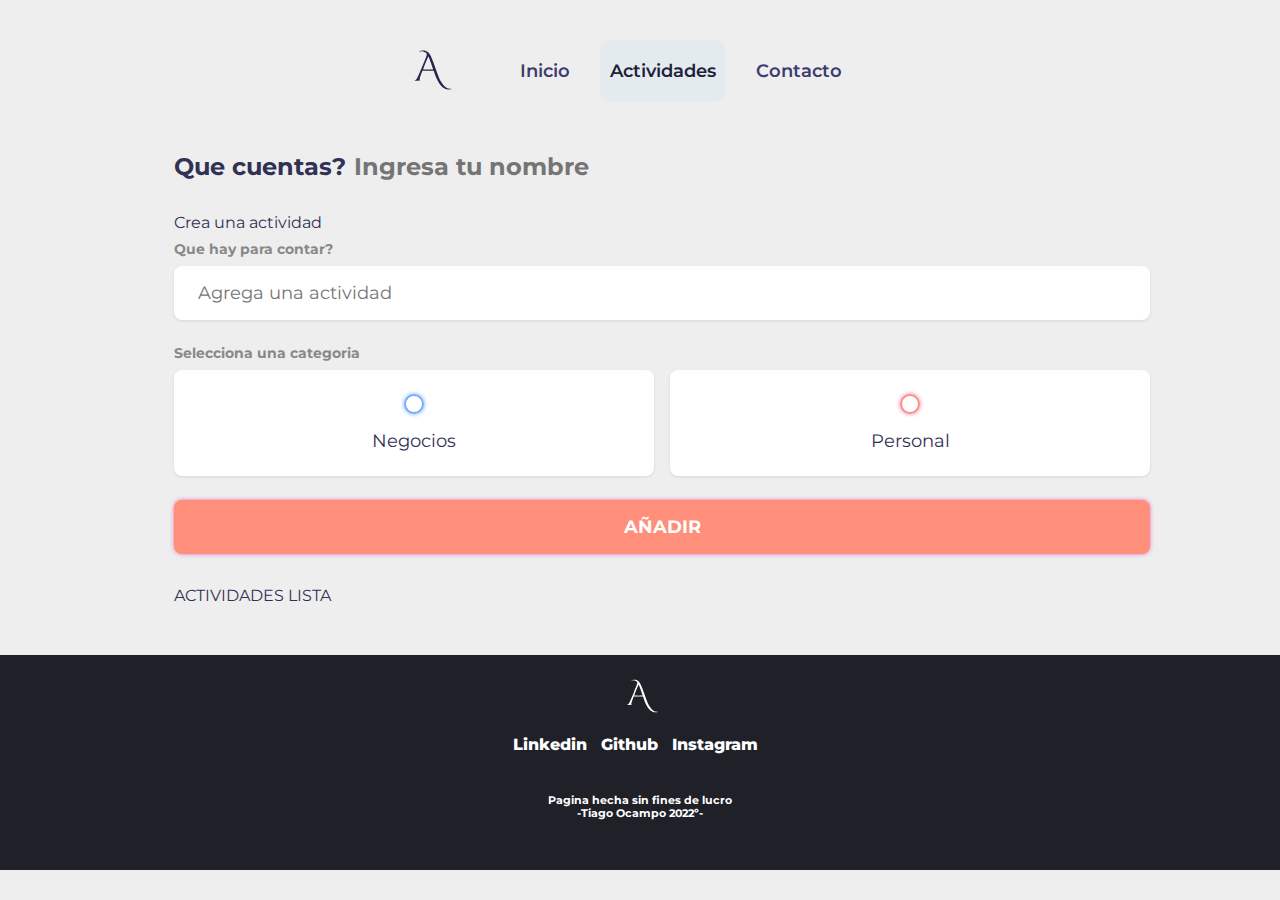
<file: task.html>
<!DOCTYPE html>
<html lang="en">
<head>
	<meta charset="UTF-8" />
	<meta http-equiv="X-UA-Compatible" content="IE=edge" />
	<meta name="viewport" content="width=device-width, initial-scale=1.0" />
	<title>App de notas</title>
	<!-- SEO Y METAS  -->
    <meta name="description" content="Hola soy Tiago Ocampo un desarrolador web y este es mi portafolio donde puedes averiguar y contactar conmigo.">
    <meta name="keywords" content="desarrolador web,programador,webdev">
    <meta property=”og:type” content=”website” />
    <meta property="og:description" content="Mi portafolio donde puedes contactarme y hacer un proyecto juntos!">
	<!-- CSS Import -->
	<link rel="stylesheet" href="css/notes.css" />
	<link rel="stylesheet" href="css/nav.css">
	<link rel="stylesheet" href="css/index.css">
	<!-- End of CSS Import -->
	<!-- Fonts -->
	<link rel="preconnect" href="https://fonts.googleapis.com">
	<link rel="preconnect" href="https://fonts.gstatic.com" crossorigin>
	<link href="https://fonts.googleapis.com/css2?family=Fira+Sans:ital,wght@0,400;0,700;0,900;1,400&family=Montserrat:ital,wght@0,400;0,700;0,900;1,400&display=swap" rel="stylesheet">
	<!-- End of Fonts -->
</head>
<body>	
	<!-- NAVBAR  -->
	<nav class="navbar">
		<ul>
			<li>
				<a href="">
				<svg viewBox="0 0 156 150" focusable="false" class="chakra-icon css-1sb3np2"><path fill="#26264e" d="M54.5 28.1c-5.8 1.4-6.4 2.7-.7 1.6 4.3-.9 5.5-.7 9.6 1.2 9 4.4 9.2 2.9-4.7 36.2-15 35.6-15 35.7-19 37.4-3 1.4-2.7 1.4 5.8 1.4 6.6 0 8.5-.2 7.3-1-2.6-1.5-2.2-4.5 1.8-15.3l3.7-9.6h29.2l3 8.7c8.7 26.1 21.6 40.4 36 40.2 6.8-.1 10.8-1.7 4.5-1.9-8.7-.1-16-5.4-23.3-17.1-4.6-7.2-7.1-13.2-16.8-40.6-9.1-25.7-12.7-33.2-17.8-37.4-5.6-4.6-10.7-5.6-18.6-3.8zm25.9 31.2C83.5 68 86 75.5 86 76c0 .6-5.5 1-13.1 1-12.1 0-13.1-.1-12.5-1.8 6.9-18.4 13.1-33.1 13.7-32.5.4.4 3.2 7.9 6.3 16.6z"></path></svg>
				</a>
			</li>
		</ul>
		<ul>
			<li><a href="index.html">Inicio</a></li>
			<li class="active"><a href="task.html">Actividades</a></li>
			<li><a href="contact.html">Contacto</a></li>
		</ul>
	</nav>
	<!-- END NAVBAR  -->

	<!-- App Wrapper -->
	<main class="app">
		<!-- Greeting -->
		<section class="greeting">
			<h2 class="title">
				Que cuentas? <input type="text" id="name" placeholder="Ingresa tu nombre" />
			</h2>
		</section>
		<!-- End of Greeting -->
		
		<!-- New Todo -->
		<section class="create-todo">
			<h3>Crea una actividad</h3>
			<form id="new-todo-form">
				<h4>Que hay para contar?</h4>
				<input 
					type="text" 
					placeholder="Agrega una actividad"
					name="content"
					id="content" />
				
				<h4>Selecciona una categoria</h4>
				<div class="options">
					<label>
						<input type="radio" name="category" id="category1" value="business" /> 
						<span class="bubble business"></span>
						<div>Negocios</div>
					</label>
					<label>
						<input type="radio" name="category" id="category2" value="personal" />
						<span class="bubble personal"></span>
						<div>Personal</div>
					</label>
				</div>

				<input type="submit" value="Añadir" />
			</form>
		</section>
		<!-- End of New Todo -->

		<!-- Todo List -->
		<section class="todo-list">
			<h3>ACTIVIDADES LISTA</h3>
			<div class="list" id="todo-list"></div>
		</section>
		<!-- End of Todo List -->

	</main>
	<!-- End of App Wrapper -->

	<!-- FOOTER INIT -->
    <footer class="footer">
        <a href="index.html">
            <svg viewBox="0 0 156 150" focusable="false" class="chakra-icon css-1sb3np2"><path fill="#fff" d="M54.5 28.1c-5.8 1.4-6.4 2.7-.7 1.6 4.3-.9 5.5-.7 9.6 1.2 9 4.4 9.2 2.9-4.7 36.2-15 35.6-15 35.7-19 37.4-3 1.4-2.7 1.4 5.8 1.4 6.6 0 8.5-.2 7.3-1-2.6-1.5-2.2-4.5 1.8-15.3l3.7-9.6h29.2l3 8.7c8.7 26.1 21.6 40.4 36 40.2 6.8-.1 10.8-1.7 4.5-1.9-8.7-.1-16-5.4-23.3-17.1-4.6-7.2-7.1-13.2-16.8-40.6-9.1-25.7-12.7-33.2-17.8-37.4-5.6-4.6-10.7-5.6-18.6-3.8zm25.9 31.2C83.5 68 86 75.5 86 76c0 .6-5.5 1-13.1 1-12.1 0-13.1-.1-12.5-1.8 6.9-18.4 13.1-33.1 13.7-32.5.4.4 3.2 7.9 6.3 16.6z"></path></svg>
        </a>
        <li>
            <a target="_blank" href="https://www.linkedin.com/in/tiago-ocampo-ferreira-884658255/">Linkedin</a>
        </li>
        <li>
            <a target="_blank" href="https://github.com/tiagoOcampodev">Github</a>
        </li>
        <li>
            <a target="_blank" href="https://www.instagram.com/tiago0campo/">Instagram</a>
        </li>
        <h6>Pagina hecha sin fines de lucro <br> -Tiago Ocampo 2022º-</h6>
    </footer>
    <!-- FOOTER END  -->
	
	<!-- JS Import -->
	<script src="js/notes.js"></script>
	<!-- End of JS Import -->
</body>
</html>
</file>
<file: css/notes.css>
/* Variables */
:root {
	--primary: #ff8f7b;
	--business: #74acff;
	--personal: var(--primary);
	--light: #EEE;
	--grey: #888;
	--dark: #313154;
	--danger: #ff5b57;

	--shadow: 0 1px 3px rgba(0, 0, 0, 0.1);

	--business-glow: 0px 0px 4px rgba(58, 130, 238, 0.75);
	--personal-glow: 0px 0px 4px rgba(234, 64, 164, 0.75);
}
/* End of Variables */

/* Resets */
* {
	margin: 0;
	padding: 0;
	list-style: none;
	text-decoration: none;
	box-sizing: border-box;
	font-family: 'montserrat', sans-serif;
}

input:not([type="radio"]):not([type="checkbox"]), button {
	appearance: none;
	border: none;
	outline: none;
	background: none;
	cursor: initial;
}
/* End of Resets */

body {
	background: var(--light);
	color: var(--dark);
}

section {
	margin-top: 2rem;
	margin-bottom: 2rem;
	padding-left: 1.5rem;
	padding-right: 1.5rem;
	width: 100%;
}

h3 {
	color: var(--dark);
	font-size: 1rem;
	font-weight: 400;
	margin-bottom: 0.5rem;
}

h4 {
	color: var(--grey);
	font-size: 0.875rem;
	font-weight: 700;
	margin-bottom: 0.5rem;
}

.greeting .title {
	display: flex;
}

.greeting .title input {
	margin-left: 0.5rem;
	flex: 1 1 0%;
	min-width: 0;
}

.greeting .title, 
.greeting .title input {
	color: var(--dark);
	font-size: 1.5rem;
	font-weight: 700;
}

.create-todo input[type="text"] {
	display: block;
	width: 100%;
	font-size: 1.125rem;
	padding: 1rem 1.5rem;
	color: var(--dark);
	background-color: #FFF;
	border-radius: 0.5rem;
	box-shadow: var(--shadow);
	margin-bottom: 1.5rem;
}

.create-todo .options {
	display: grid;
	grid-template-columns: repeat(2, 1fr);
	grid-gap: 1rem;
	margin-bottom: 1.5rem;
}

.create-todo .options label {
	display: flex;
	flex-direction: column;
	align-items: center;
	justify-content: center;
	background-color: #FFF;
	padding: 1.5rem;
	box-shadow: var(--shadow);
	border-radius: 0.5rem;
	cursor: pointer;
}

input[type="radio"],
input[type="checkbox"] {
	display: none;
}

.bubble {
	display: flex;
	align-items: center;
	justify-content: center;
	width: 20px;
	height: 20px;
	border-radius: 999px;
	border: 2px solid var(--business);
	box-shadow: var(--business-glow);
}

.bubble.personal {
	border-color: var(--personal);
	box-shadow: var(--personal-glow);
}

.bubble::after {
	content: '';
	display: block;
	opacity: 0;
	width: 0px;
	height: 0px;
	background-color: var(--business);
	box-shadow: var(--business-glow);
	border-radius: 999px;
	transition: 0.2s ease-in-out;
}

.bubble.personal::after {
	background-color: var(--personal);
	box-shadow: var(--personal-glow);
}

input:checked ~ .bubble::after {
	width: 10px;
	height: 10px;
	opacity: 1;
}

.create-todo .options label div {
	color: var(--dark);
	font-size: 1.125rem;
	margin-top: 1rem;
}

.create-todo input[type="submit"] {
	display: block;
	width: 100%;
	font-size: 1.125rem;
	padding: 1rem 1.5rem;
	color: #FFF;
	font-weight: 700;
	text-transform: uppercase;
	background-color: var(--primary);
	box-shadow: var(--personal-glow);
	border-radius: 0.5rem;
	cursor: pointer;
	transition: 0.2s ease-out;
}

.create-todo input[type="submit"]:hover {
	opacity: 0.75;
}

.todo-list .list {
	margin: 1rem 0;
}

.todo-list .todo-item {
	display: flex;
	align-items: center;
	background-color: #FFF;
	padding: 1rem;
	border-radius: 0.5rem;
	box-shadow: var(--shadow);
	margin-bottom: 1rem;
}

.todo-item label {
	display: block;
	margin-right: 1rem;
	cursor: pointer;
}

.todo-item .todo-content {
	flex: 1 1 0%;
}

.todo-item .todo-content input {
	color: var(--dark);
	font-size: 1.125rem;
}

.todo-item .actions {
	display: flex;
	align-items: center;
}

.todo-item .actions button {
	display: block;
	padding: 0.5rem;
	border-radius: 0.25rem;
	color: #FFF;
	cursor: pointer;
	transition: 0.2s ease-in-out;
}

.todo-item .actions button:hover {
	opacity: 0.75;
}

.todo-item .actions .edit {
	margin-right: 0.5rem;
	background-color: var(--primary);
}

.todo-item .actions .delete {
	background-color: var(--danger);
}

.todo-item.done .todo-content input {
	text-decoration: line-through;
	color: var(--grey);
}
/*# sourceMappingURL=index.css.map */
</file>
<file: css/nav.css>
.navbar {
  margin: 40px 500px;
  display: flex;
}
.navbar ul {
  margin: 0px -100px;
}
.navbar ul:nth-child(2) {
  display: flex;
}
.navbar ul:nth-child(2) li {
  margin: 0px 10px;
  padding: 20px 10px;
  border-radius: 10px;
}
.navbar ul:nth-child(2) li a {
  color: #3c3c6e;
  font-size: 1.1em;
  font-weight: 600;
}
.navbar ul:nth-child(2) li.active {
  background-color: rgba(190, 228, 243, 0.2039215686);
}
.navbar ul:nth-child(2) li.active a {
  color: #21213b;
}
.navbar svg {
  width: 20%;
}/*# sourceMappingURL=nav.css.map */
</file>
<file: css/index.css>
main {
  width: 80%;
  margin: 50px 150px;
}
main .text {
  text-align: center;
}
main .text h1 {
  font-size: 3.5em;
  margin: 40px 0px;
  background: rgb(184, 63, 88);
  background: linear-gradient(90deg, rgb(184, 63, 88) 4%, rgb(190, 71, 92) 17%, rgb(255, 159, 132) 56%, rgb(189, 76, 175) 100%);
  font-weight: 800;
  -webkit-background-clip: text;
  -webkit-text-fill-color: transparent;
}
main .text p {
  text-align: start;
  font-size: 1.3em;
  color: #1B263B;
}
main .mainProyects h2 {
  font-size: 2.2em;
}
main .mainProyects .worksGrid {
  margin-top: 40px;
  display: grid;
  gap: 40px;
  grid-template-columns: repeat(2, 1fr);
}
main .mainProyects .worksGrid .work {
  display: block;
  box-shadow: 2px 2px 2px 2px rgba(0, 0, 0, 0.1);
  padding: 10px 5px;
  border-radius: 20px;
}
main .mainProyects .worksGrid .work h3 {
  display: inline-block;
  font-size: 1.5em;
  margin-right: 20px;
  margin-bottom: 30px;
}
main .mainProyects .worksGrid .work a i {
  color: #1B263B;
  font-size: 1.8em;
}
main .mainProyects .worksGrid .work p {
  font-size: 1.1em;
  width: 90%;
}

.footer {
  background-color: rgba(28, 29, 37, 0.9843137255);
  padding: 80px 0px 50px 0px;
  position: relative;
  text-align: center;
}
.footer svg {
  width: 50px;
  height: 50px;
  border-radius: 50%;
  position: absolute;
  top: -10px;
  left: 50%;
  transform: translate(-50%, 50%);
  cursor: pointer;
}
.footer li {
  display: inline;
  justify-content: center;
  align-items: center;
  position: relative;
  margin-right: 10px;
}
.footer li a {
  color: #fff;
  font-size: 1em;
  font-weight: 800;
}
.footer li a:hover {
  border-bottom: 1px solid #fff;
}
.footer h6 {
  margin-top: 40px;
  color: #fff;
}

.contenedor-padre {
  overflow: hidden;
  position: relative;
}

.contenedor {
  width: 100%;
  position: relative;
  display: grid;
  grid-template-columns: 1fr 1fr;
}
@-webkit-keyframes up {
  0% {
    top: -300px;
  }
  100% {
    top: 0px;
  }
}
@keyframes up {
  0% {
    top: -300px;
  }
  100% {
    top: 0px;
  }
}
.contenedor .about h3 {
  font-size: 8em;
  color: rgba(159, 160, 175, 0.3568627451);
  position: absolute;
  left: 10px;
  opacity: 0.8;
  top: 50px;
}
.contenedor .about-container {
  background-color: hsla(0deg, 0%, 95%, 0.97);
  width: 100%;
  border: 1px solid #000;
  padding: 25px;
  position: relative;
  -webkit-animation: up 0.4s;
          animation: up 0.4s;
}
.contenedor .about-container h6 {
  font-size: 1.5em;
  margin-top: 20px;
  text-align: center;
  color: rgba(65, 71, 100, 0.9843137255);
}
.contenedor .about-container .skills {
  width: 100%;
  display: grid;
  grid-template-columns: 1fr 1fr 1fr;
}
.contenedor .about-container .skills i {
  font-size: 40px;
  margin: 30px;
  z-index: 3;
  text-align: center;
}
.contenedor .about-container .skills i span {
  font-size: 0.4em;
  text-transform: uppercase;
  display: block;
  font-family: montserrat;
  color: #1f1f1f;
}
.contenedor .about-container .skills i:nth-child(1):hover {
  color: rgb(0, 162, 255);
}
.contenedor .about-container .skills i:nth-child(2):hover {
  color: orange;
}
.contenedor .about-container .skills i:nth-child(3):hover {
  color: orangered;
}
.contenedor .about-container .skills i:nth-child(4):hover {
  color: rgb(255, 0, 106);
}
.contenedor .about-container .skills i:nth-child(5):hover {
  color: rgb(0, 255, 85);
}
.contenedor .about-container .skills i:nth-child(6):hover {
  color: rgba(38, 41, 56, 0.9843137255);
}
.contenedor .about-container .about-content {
  margin-top: 15px;
}
.contenedor .about-container .about-content h4 {
  font-size: 25px;
  font-weight: 600;
  color: rgba(28, 29, 37, 0.9843137255);
}
.contenedor .about-container .about-content h5 {
  color: rgb(61, 90, 253);
  font-weight: 300;
  font-size: 18px;
  margin: 20px 0px;
}
.contenedor .about-container .about-content p {
  font-size: 18px;
  font-weight: 600;
  font-style: italic;
  color: rgba(28, 29, 37, 0.9843137255);
}
.contenedor .about-container .about-content span {
  color: orangered;
  font-weight: 800;
  font-size: 20px;
}
.contenedor .contact-container {
  background-color: rgba(28, 29, 37, 0.9843137255);
  height: 100%;
  width: 100%;
  color: #fff;
  padding: 20px;
  opacity: 1;
  z-index: 1;
  position: relative;
  -webkit-animation: up 0.4s;
          animation: up 0.4s;
}
.contenedor .contact-container .textfondo {
  color: rgba(176, 178, 195, 0.3568627451);
  font-size: 8em;
  position: absolute;
  bottom: 100px;
  z-index: -1;
  opacity: 0.1;
}
.contenedor .contact-container h3 {
  font-size: 30px;
  text-align: center;
  color: #fff;
}
.contenedor .contact-container p {
  font-size: 15px;
  text-align: center;
  margin-bottom: 20px;
}
.contenedor .contact-container .contact-wrapper > * {
  padding: 1em;
  z-index: 2;
}
.contenedor .contact-container .contact-form form {
  display: grid;
  grid-template-columns: 1fr 1fr;
  z-index: 2;
}
.contenedor .contact-container .contact-form form label {
  display: block;
}
.contenedor .contact-container .contact-form form p {
  margin: 0;
  padding: 0.7em;
}
.contenedor .contact-container .contact-form form .block {
  grid-column: 1/3;
}
.contenedor .contact-container .contact-form form button,
.contenedor .contact-container .contact-form form input,
.contenedor .contact-container .contact-form form textarea {
  width: 100%;
  padding: 0.3em;
  border: none;
  background: none;
  outline: 0;
  color: #fff;
  border-bottom: 1px solid #fff;
  z-index: 2;
  max-width: 400px;
  color: #fff;
  font-size: 1em;
}
.contenedor .contact-container .contact-form form button {
  background: linear-gradient(90deg, rgb(2, 0, 36) 0%, rgb(255, 81, 122) 70%, rgb(110, 230, 255) 100%);
  border: 0;
  text-transform: uppercase;
  padding: 10px;
  z-index: 2;
  cursor: pointer;
  font-size: 1em;
}
.contenedor .contact-container .contact-form form button:hover,
.contenedor .contact-container .contact-form form button:focus {
  background: linear-gradient(90deg, rgb(2, 0, 36) 0%, rgb(255, 81, 122) 70%, rgb(110, 230, 255) 100%);
  color: #fff;
  transition: background-color 1s ease-out;
  outline: 0;
}/*# sourceMappingURL=index.css.map */
</file>
